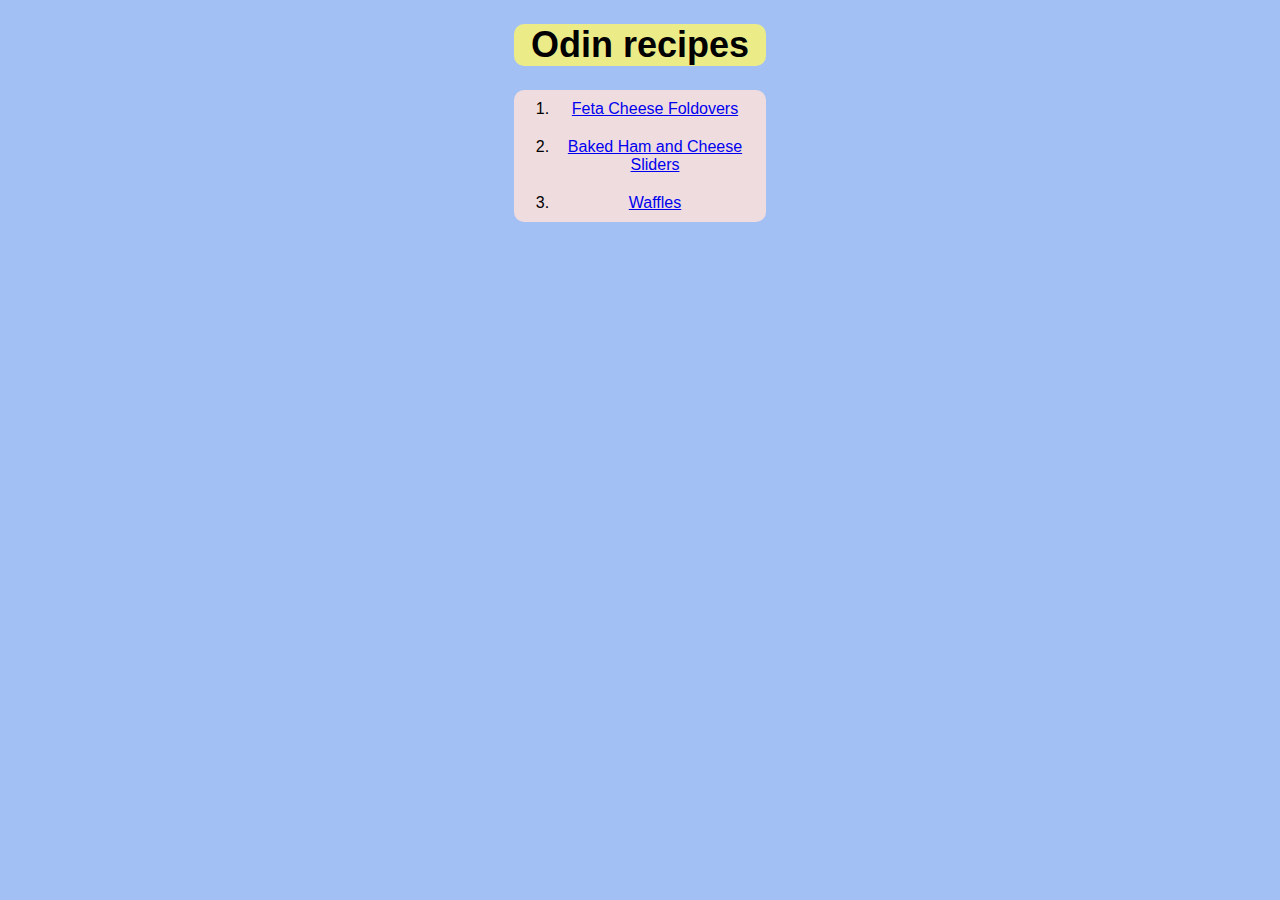
<file: index.html>
<!DOCTYPE html>
<html lang="en">
    <head>
        <meta charset="UTF-8">
        <title>Odin recipes</title>
        <link rel="stylesheet" href="style.css">
    </head>
    <body>
        <h1>Odin recipes</h1>
        <ol>
            <li><a href="./recipes/foldovers.html">Feta Cheese Foldovers</a></li>
            <li><a href="./recipes/sliders.html">Baked Ham and Cheese Sliders</a></li>
            <li><a href="./recipes/waffles.html">Waffles</a></li>
        </ol>
    </body>
</html>
</file>
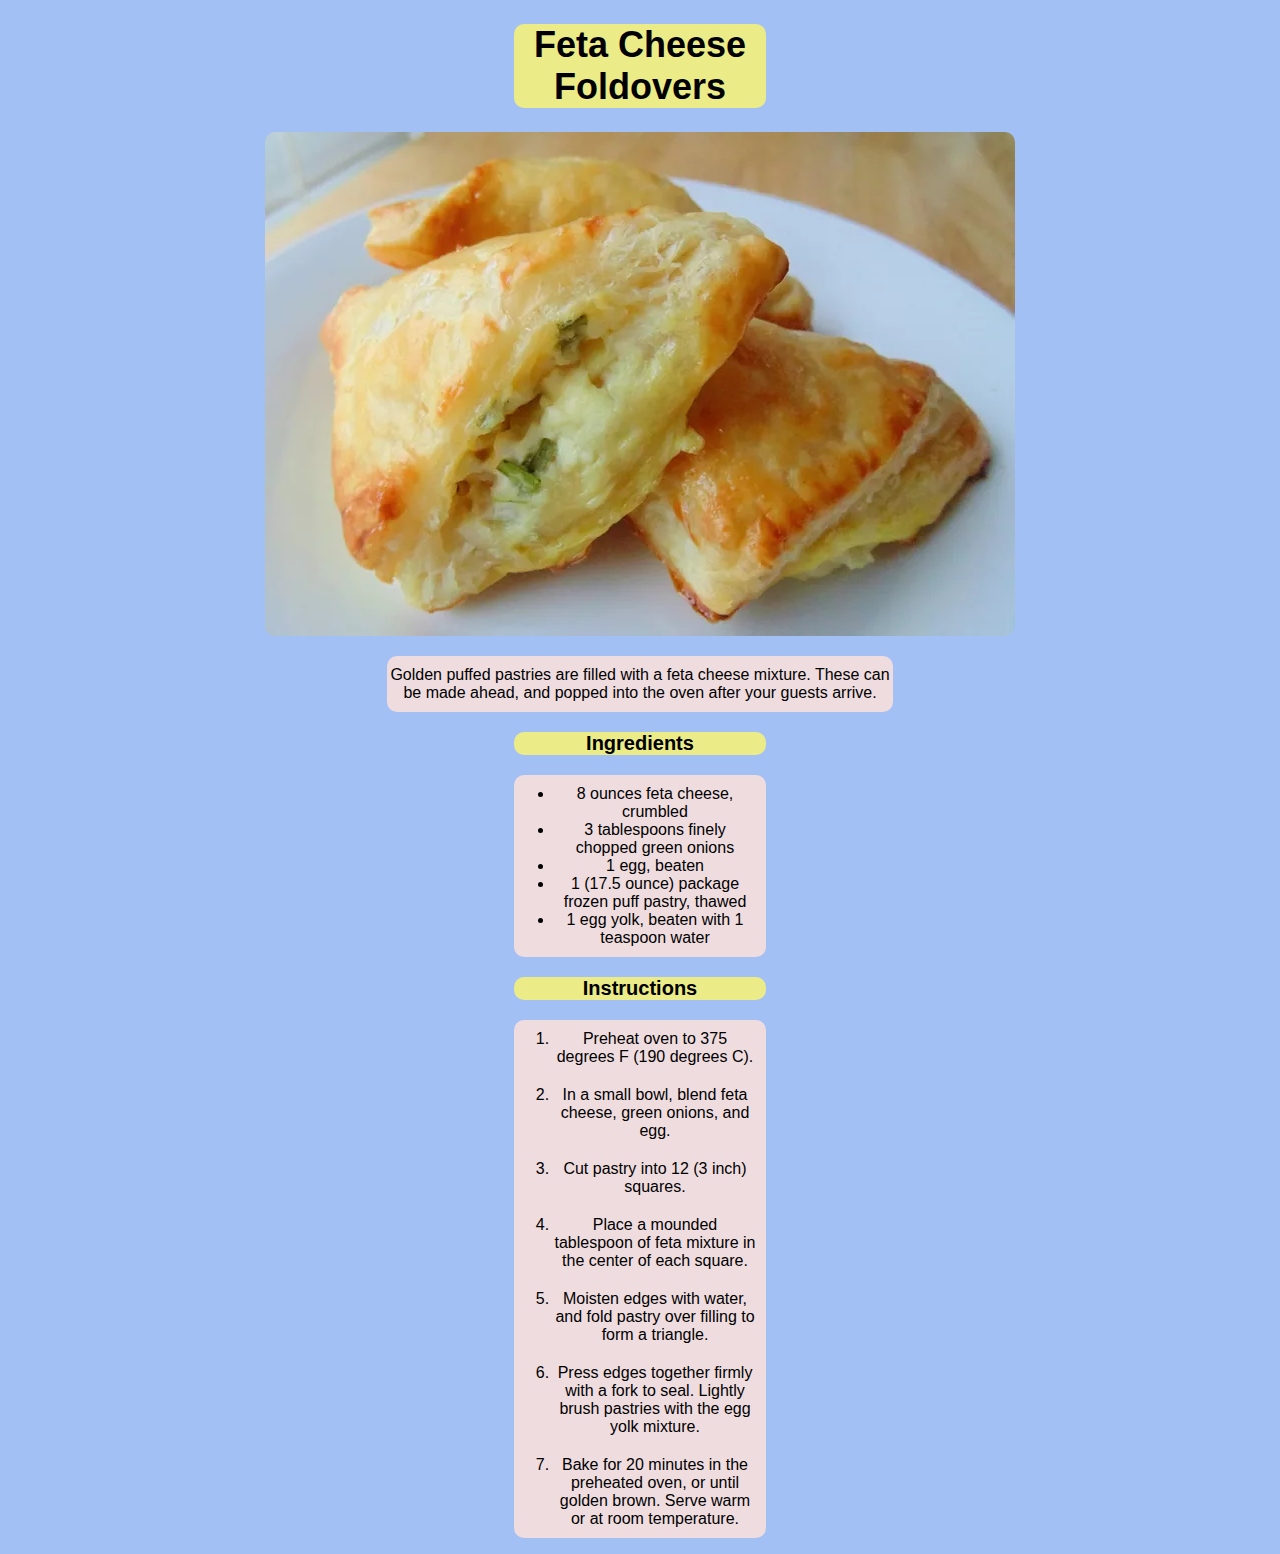
<file: recipes/foldovers.html>
<!DOCTYPE html>
<html lang="en">
<head>
    <meta charset="UTF-8">
    <meta http-equiv="X-UA-Compatible" content="IE=edge">
    <meta name="viewport" content="width=device-width, initial-scale=1.0">
    <title>Document</title>
    <link rel="stylesheet" href="style.css">
</head>
<body>
    <h1>Feta Cheese Foldovers</h1>
    <img src="./images/foldovers.webp" alt="nom nom image">
    <p>Golden puffed pastries are filled with a feta cheese mixture. These can be made ahead, and popped into the oven after your guests arrive.</p>
    <h3>Ingredients</h3>
    <ul>        
        <li>8 ounces feta cheese, crumbled</li>
        <li>3 tablespoons finely chopped green onions</li>
        <li>1 egg, beaten</li>
        <li>1 (17.5 ounce) package frozen puff pastry, thawed</li>
        <li>1 egg yolk, beaten with 1 teaspoon water</li>
    </ul>
    <h3>Instructions</h3>
    <ol>
        <li>Preheat oven to 375 degrees F (190 degrees C).</li>
        <li>In a small bowl, blend feta cheese, green onions, and egg.</li>
        <li>Cut pastry into 12 (3 inch) squares.</li>
        <li>Place a mounded tablespoon of feta mixture in the center of each square.</li>
        <li>Moisten edges with water, and fold pastry over filling to form a triangle.</li>
        <li>Press edges together firmly with a fork to seal. Lightly brush pastries with the egg yolk mixture.</li>
        <li>Bake for 20 minutes in the preheated oven, or until golden brown. Serve warm or at room temperature.</li>
    </ol>
    
</body>
</html>
</file>
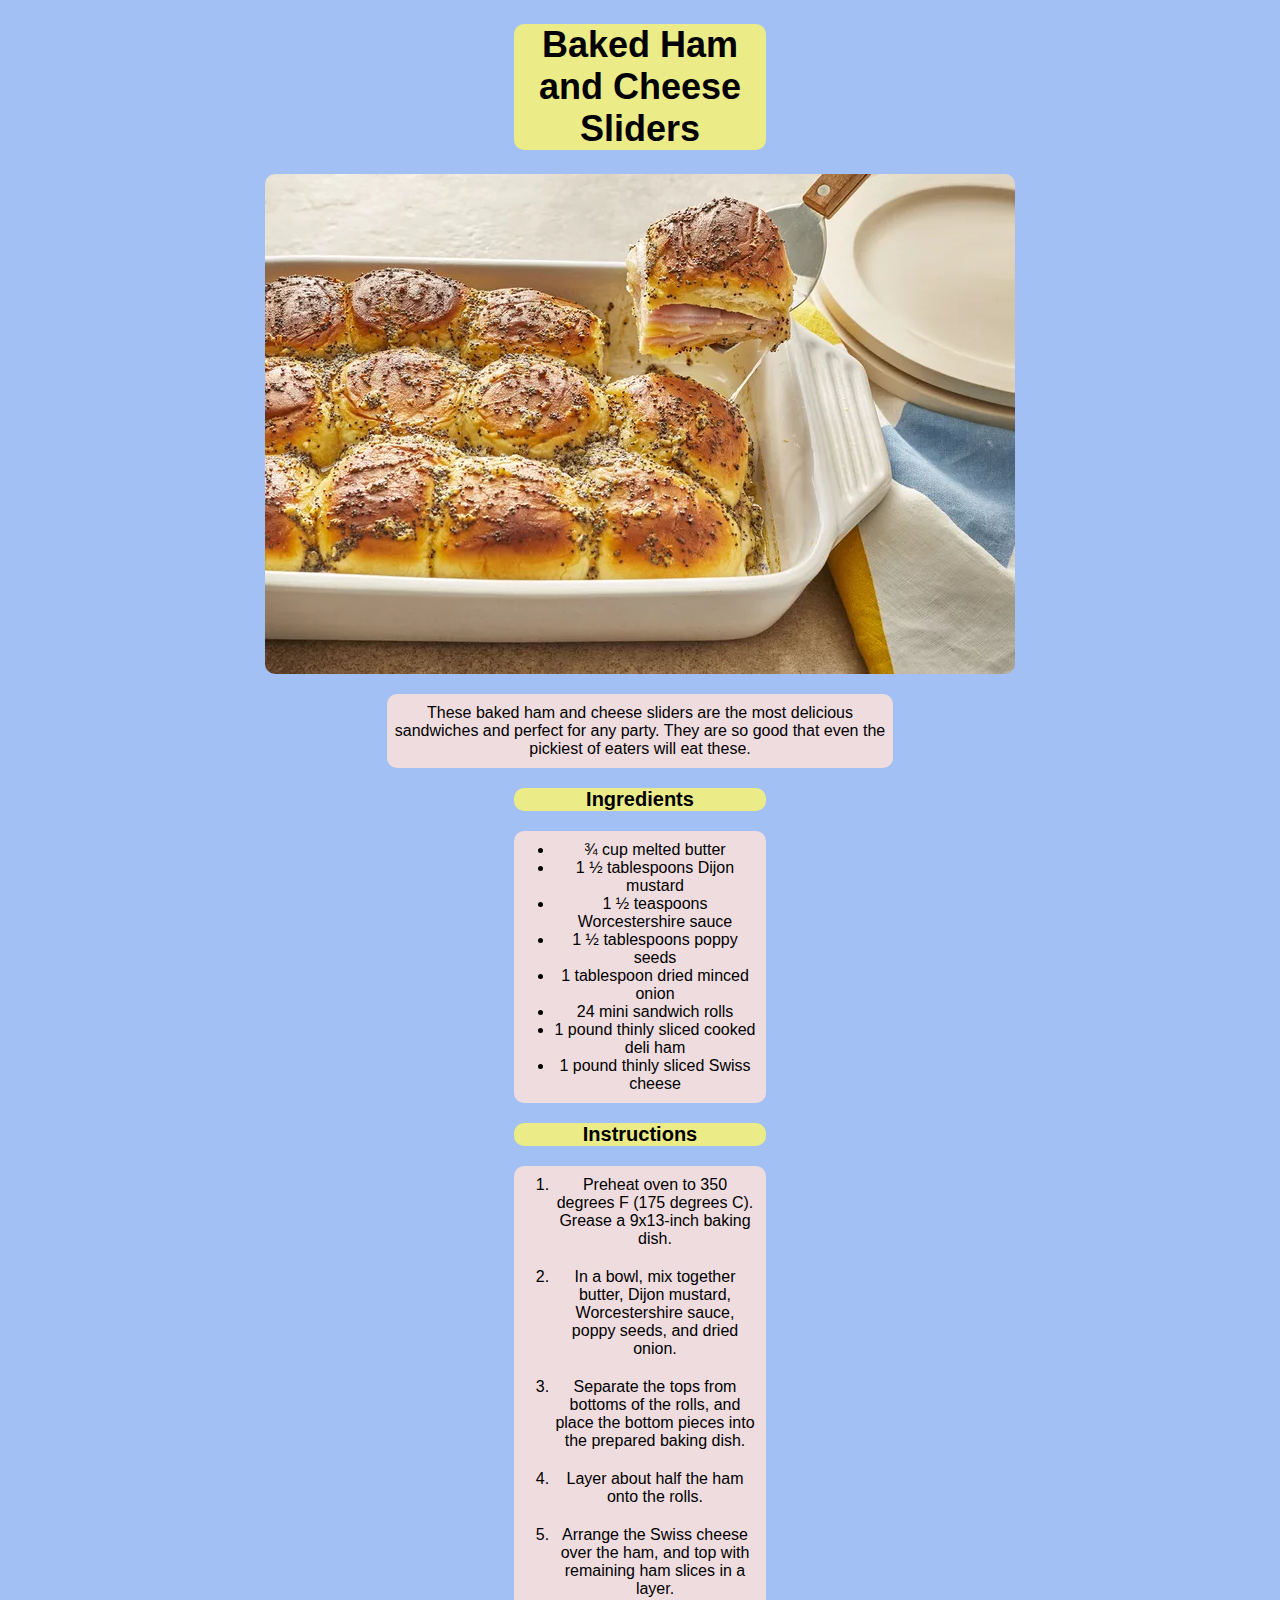
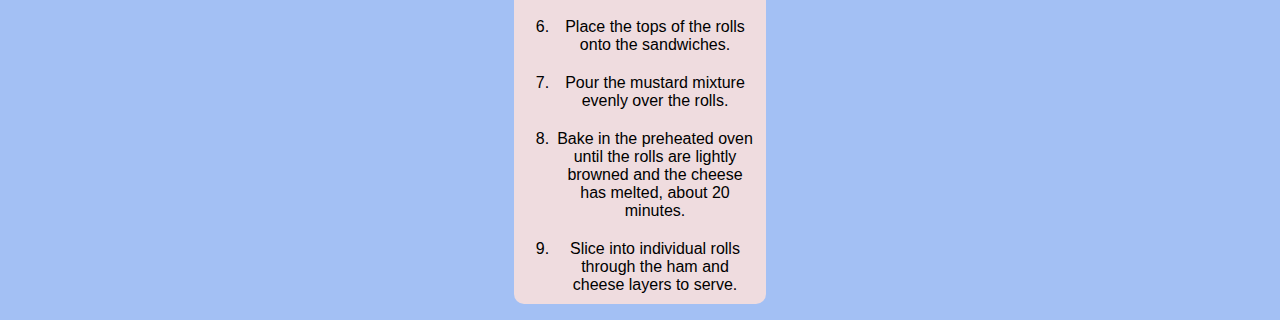
<file: recipes/sliders.html>
<!DOCTYPE html>
<html lang="en">
<head>
    <meta charset="UTF-8">
    <meta http-equiv="X-UA-Compatible" content="IE=edge">
    <meta name="viewport" content="width=device-width, initial-scale=1.0">
    <title>Document</title>
    <link rel="stylesheet" href="style.css">
</head>
<body>
    <h1>Baked Ham and Cheese Sliders</h1>
    <img src="./images/sliders.webp" alt="nom nom">
    <p>These baked ham and cheese sliders are the most delicious sandwiches and perfect for any party. They are so good that even the pickiest of eaters will eat these.</p>
    <h3>Ingredients</h3>
    <ul>
        <li>¾ cup melted butter</li>
        <li>1 ½ tablespoons Dijon mustard</li>
        <li>1 ½ teaspoons Worcestershire sauce</li>
        <li>1 ½ tablespoons poppy seeds</li>
        <li>1 tablespoon dried minced onion</li>
        <li>24 mini sandwich rolls</li>
        <li>1 pound thinly sliced cooked deli ham</li>
        <li>1 pound thinly sliced Swiss cheese</li>
    </ul>
    <h3>Instructions</h3>
    <ol>
        <li>Preheat oven to 350 degrees F (175 degrees C). Grease a 9x13-inch baking dish.</li>
        <li>In a bowl, mix together butter, Dijon mustard, Worcestershire sauce, poppy seeds, and dried onion.</li>
        <li>Separate the tops from bottoms of the rolls, and place the bottom pieces into the prepared baking dish.</li>
        <li>Layer about half the ham onto the rolls.</li>
        <li>Arrange the Swiss cheese over the ham, and top with remaining ham slices in a layer.</li>
        <li>Place the tops of the rolls onto the sandwiches.</li>
        <li>Pour the mustard mixture evenly over the rolls.</li>
        <li>Bake in the preheated oven until the rolls are lightly browned and the cheese has melted, about 20 minutes.</li>
        <li>Slice into individual rolls through the ham and cheese layers to serve.</li>
    </ol>
</body>
</html>
</file>
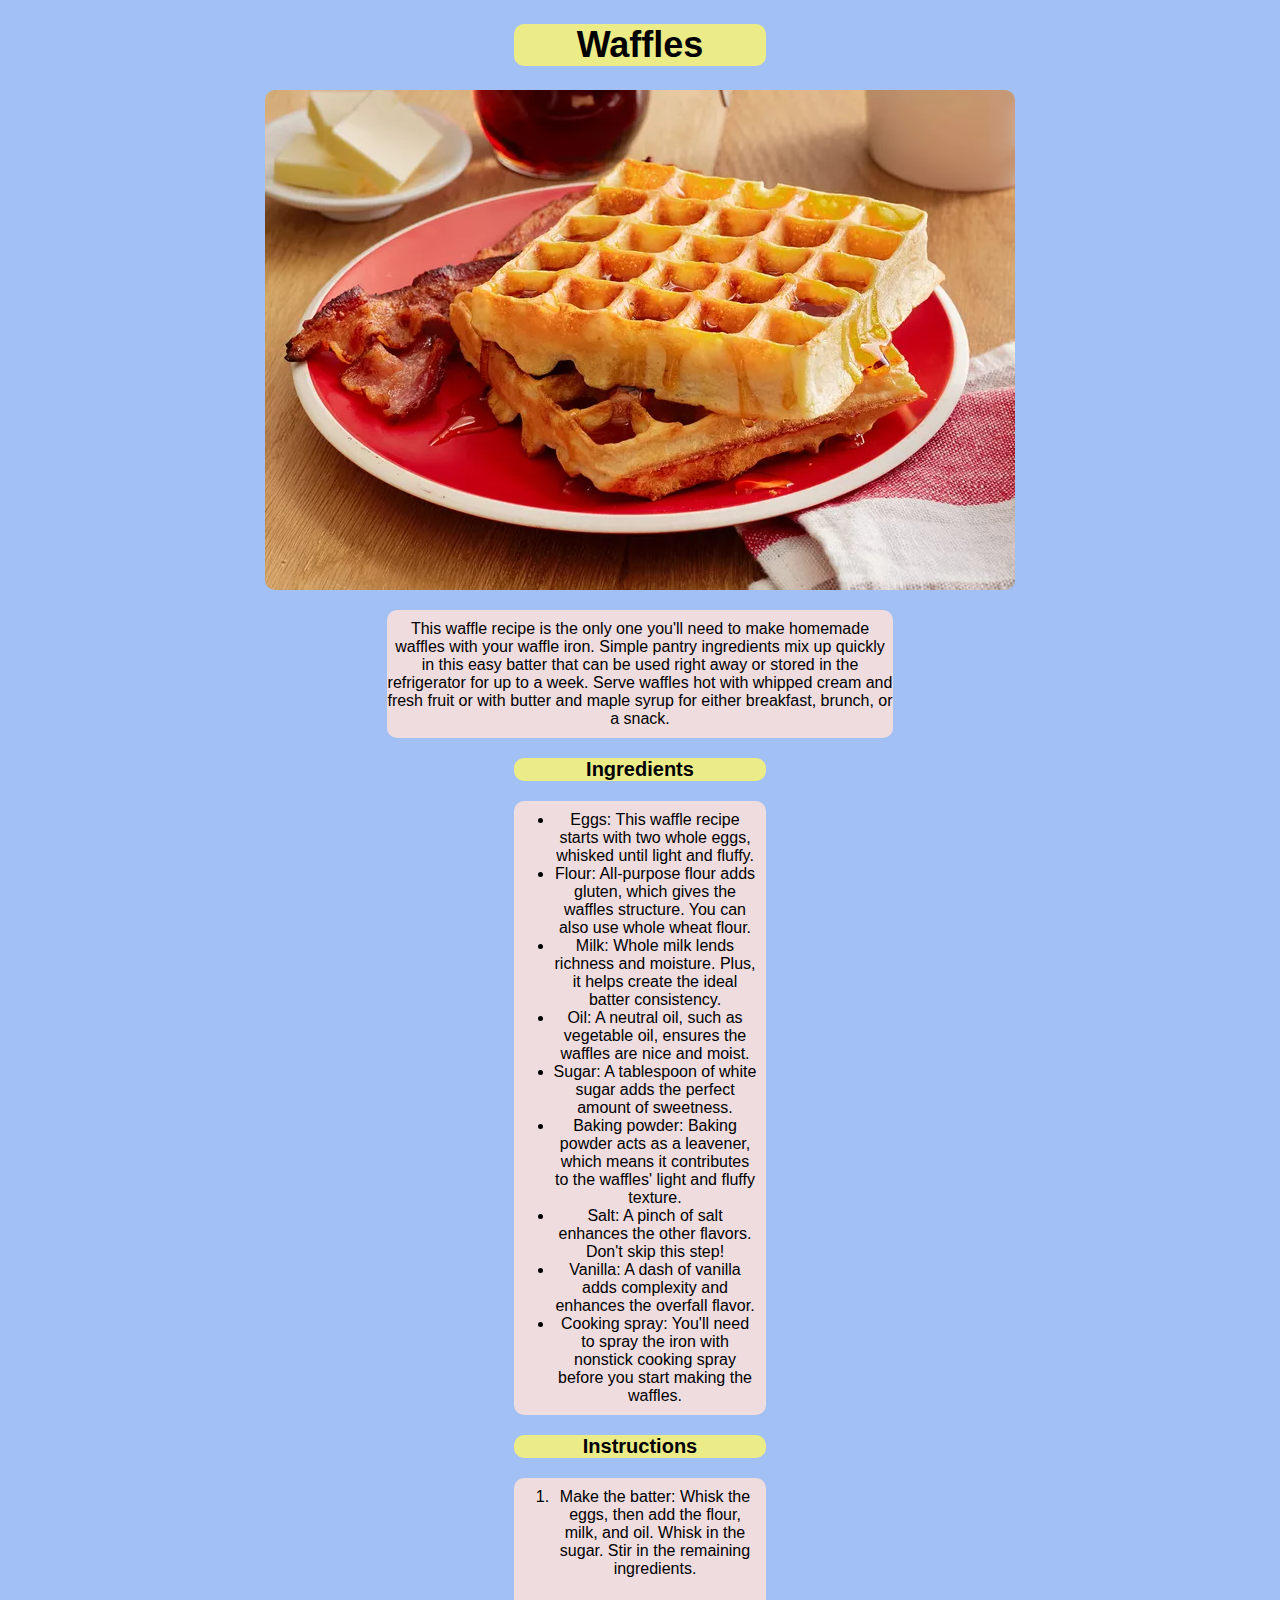
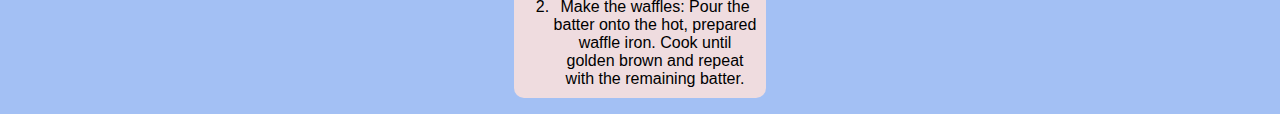
<file: recipes/waffles.html>
<!DOCTYPE html>
<html lang="en">
<head>
    <meta charset="UTF-8">
    <meta http-equiv="X-UA-Compatible" content="IE=edge">
    <meta name="viewport" content="width=device-width, initial-scale=1.0">
    <title>Document</title>
    <link rel="stylesheet" href="style.css">
</head>
<body>
    <h1>Waffles</h1>
    <img src="./images/waffles.webp" alt="nom nom">
    <p>This waffle recipe is the only one you'll need to make homemade waffles with your waffle iron. Simple pantry ingredients mix up quickly in this easy batter that can be used right away or stored in the refrigerator for up to a week. Serve waffles hot with whipped cream and fresh fruit or with butter and maple syrup for either breakfast, brunch, or a snack.</p>
    <h3>Ingredients</h3>
    <ul>
        <li>Eggs: This waffle recipe starts with two whole eggs, whisked until light and fluffy.</li>
        <li>Flour: All-purpose flour adds gluten, which gives the waffles structure. You can also use whole wheat flour.</li>
        <li>Milk: Whole milk lends richness and moisture. Plus, it helps create the ideal batter consistency.</li>
        <li>Oil: A neutral oil, such as vegetable oil, ensures the waffles are nice and moist.</li>
        <li>Sugar: A tablespoon of white sugar adds the perfect amount of sweetness.</li>
        <li>Baking powder: Baking powder acts as a leavener, which means it contributes to the waffles' light and fluffy texture.</li>
        <li>Salt: A pinch of salt enhances the other flavors. Don't skip this step!</li>
        <li>Vanilla: A dash of vanilla adds complexity and enhances the overfall flavor.</li>
        <li>Cooking spray: You'll need to spray the iron with nonstick cooking spray before you start making the waffles.</li>
    </ul>
    <h3>Instructions</h3>
    <ol>
        <li>Make the batter: Whisk the eggs, then add the flour, milk, and oil. Whisk in the sugar. Stir in the remaining ingredients.</li>
        <li>Make the waffles: Pour the batter onto the hot, prepared waffle iron. Cook until golden brown and repeat with the remaining batter.</li>
    </ol>
</body>
</html>
</file>
<file: style.css>
body {
    text-align: center;
    background-color: rgba(100, 148, 237, 0.591);
}

* {
    font-family: 'Franklin Gothic Medium', 'Arial Narrow', Arial, sans-serif;
    font-size: 16px;
}

ol li {
    padding-top: 10px;
    padding-bottom: 10px;
    padding-right: 10px;
}

ol {
    margin-left: 40%;
    margin-right: 40%;
    background-color: rgb(239, 220, 223);
    border-radius: 10px;
}

h1 {
    margin-left: 40%;
    margin-right: 40%;
    background-color: #ebeb88;
    font-size: 36px;
    border-radius: 10px;
}
</file>
<file: recipes/style.css>
body {
    text-align: center;
    background-color: rgba(100, 148, 237, 0.591);
}
h3, h1 {
    margin-left: 40%;
    margin-right: 40%;
    background-color: #ebeb88;
    font-size: 20px;
    border-radius: 10px;
}

* {
    font-family: 'Franklin Gothic Medium', 'Arial Narrow', Arial, sans-serif;
    font-size: 16px;
}

ul, ol {
    margin-left: 40%;
    margin-right: 40%;
    background-color: rgb(239, 220, 223);
    border-radius: 10px;
}

ol li {
    padding-top: 10px;
    padding-bottom: 10px;
    padding-right: 10px;
}

ul {
    padding-top: 10px;
    padding-bottom: 10px;
    padding-right: 10px;
}

img {
    border-radius: 10px;
}

h1 {
    font-size: 36px;
}

p {
    margin-left: 30%;
    margin-right: 30%;
    background-color: rgb(239, 220, 223);
    border-radius: 10px;
    padding-top: 10px;
    padding-bottom: 10px;
}
</file>
